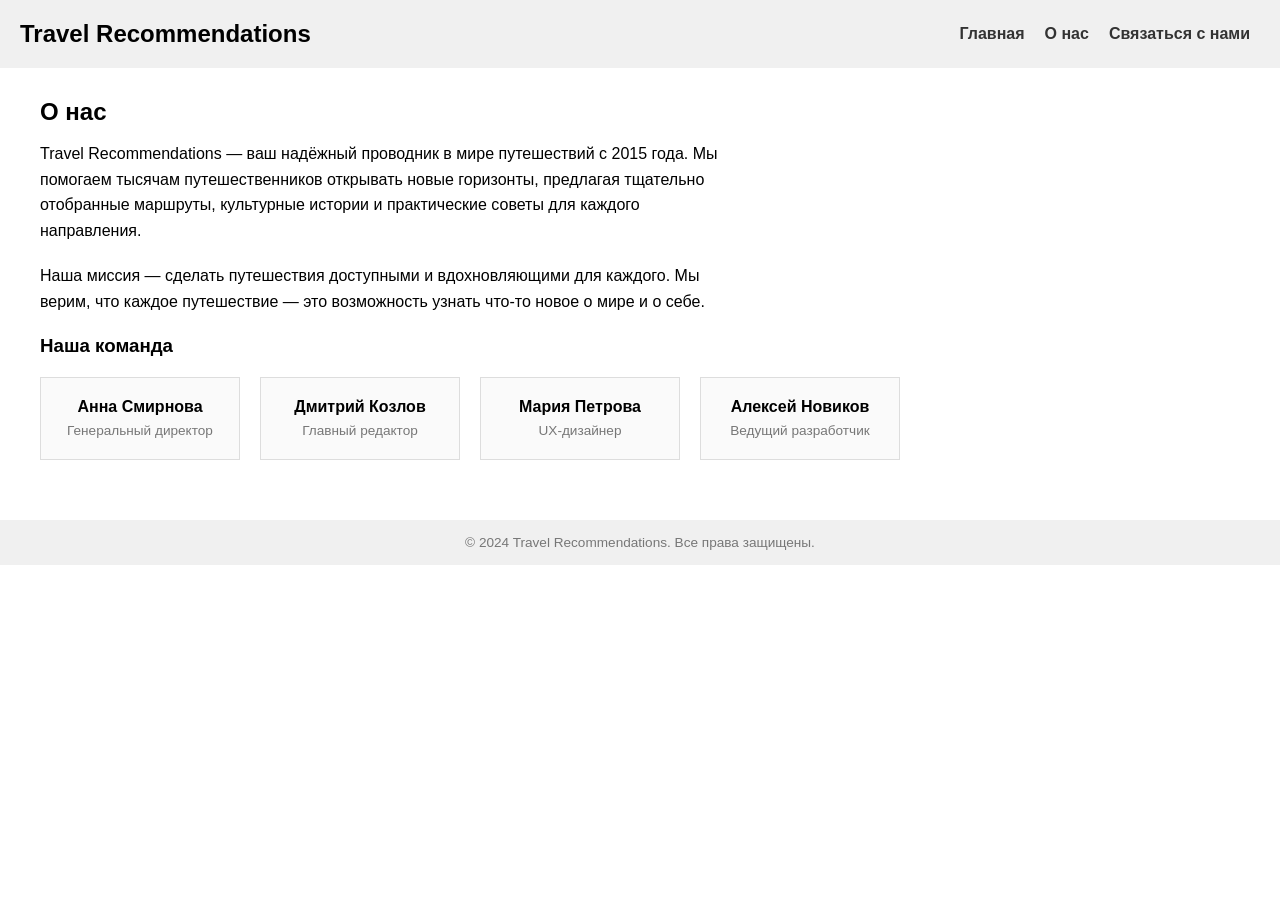
<file: about.html>
<!DOCTYPE html>
<html lang="ru">
<head>
  <meta charset="UTF-8">
  <title>О нас — Travel Recommendations</title>
  <link rel="stylesheet" href="./travel_recommendation.css">
</head>
<body>

  <nav>
    <h1>Travel Recommendations</h1>
    <ul>
      <li><a href="./travel_recommendation.html" id="home">Главная</a></li>
      <li><a href="./about.html" id="about">О нас</a></li>
      <li><a href="./contact.html" id="contact">Связаться с нами</a></li>
    </ul>
  </nav>

  <div class="about-section">
    <h2>О нас</h2>
    <p>
      Travel Recommendations — ваш надёжный проводник в мире путешествий с 2015 года.
      Мы помогаем тысячам путешественников открывать новые горизонты, предлагая тщательно
      отобранные маршруты, культурные истории и практические советы для каждого направления.
    </p>
    <p>
      Наша миссия — сделать путешествия доступными и вдохновляющими для каждого.
      Мы верим, что каждое путешествие — это возможность узнать что-то новое о мире и о себе.
    </p>

    <h3>Наша команда</h3>
    <div class="team-grid">
      <div class="team-card">
        <h4>Анна Смирнова</h4>
        <span>Генеральный директор</span>
      </div>
      <div class="team-card">
        <h4>Дмитрий Козлов</h4>
        <span>Главный редактор</span>
      </div>
      <div class="team-card">
        <h4>Мария Петрова</h4>
        <span>UX-дизайнер</span>
      </div>
      <div class="team-card">
        <h4>Алексей Новиков</h4>
        <span>Ведущий разработчик</span>
      </div>
    </div>
  </div>

  <footer>
    &copy; 2024 Travel Recommendations. Все права защищены.
  </footer>

</body>
</html>
</file>
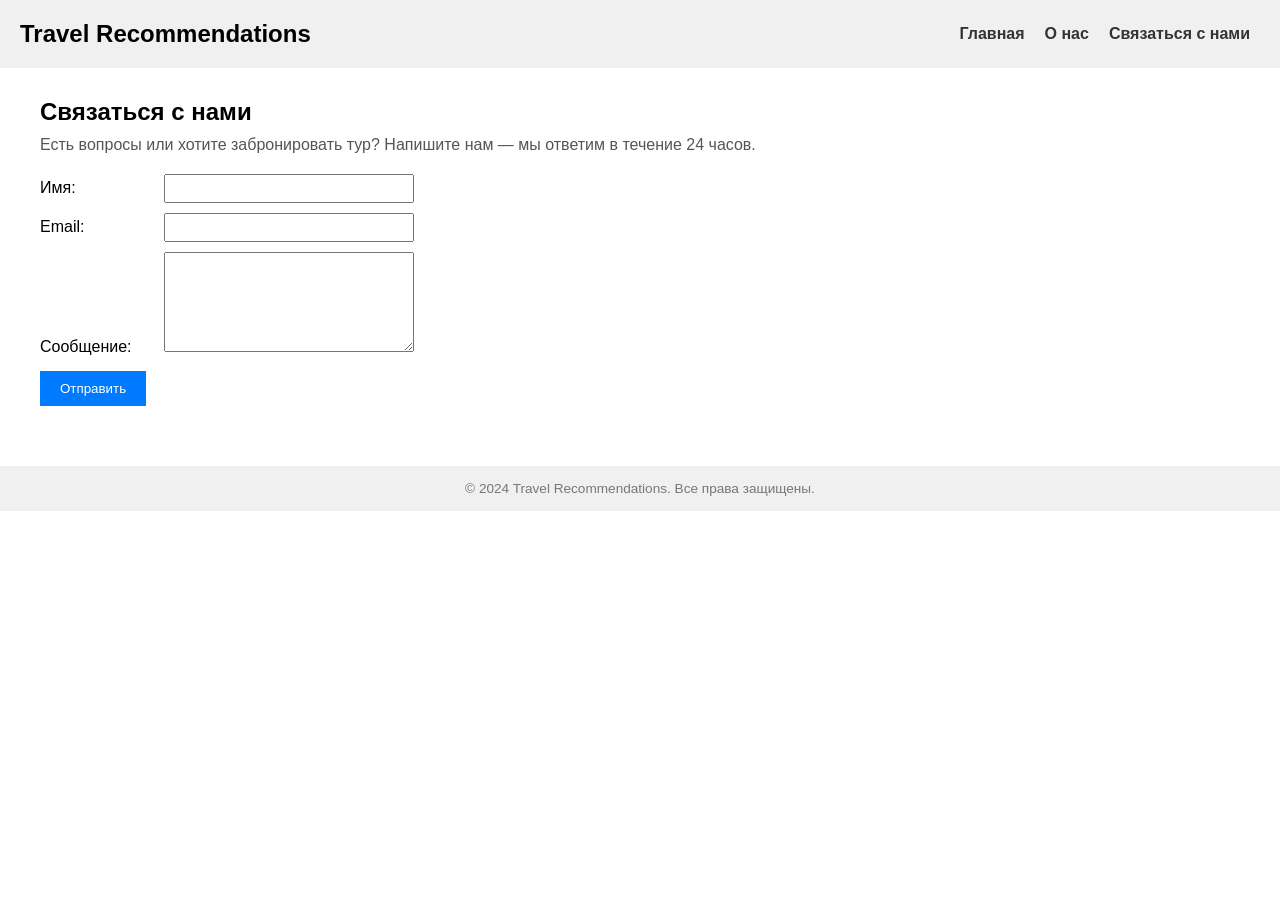
<file: contact.html>
<!DOCTYPE html>
<html lang="ru">
<head>
  <meta charset="UTF-8">
  <title>Связаться с нами — Travel Recommendations</title>
  <link rel="stylesheet" href="./travel_recommendation.css">
</head>
<body>

  <nav>
    <h1>Travel Recommendations</h1>
    <ul>
      <li><a href="./travel_recommendation.html" id="home">Главная</a></li>
      <li><a href="./about.html" id="about">О нас</a></li>
      <li><a href="./contact.html" id="contact">Связаться с нами</a></li>
    </ul>
  </nav>

  <div class="contact-section">
    <h2>Связаться с нами</h2>
    <p>Есть вопросы или хотите забронировать тур? Напишите нам — мы ответим в течение 24 часов.</p>

    <form id="contactForm">
      <div>
        <label for="name">Имя:</label>
        <input type="text" id="name" name="name" required>
      </div>
      <div>
        <label for="email">Email:</label>
        <input type="email" id="email" name="email" required>
      </div>
      <div>
        <label for="message">Сообщение:</label>
        <textarea id="message" name="message" required></textarea>
      </div>
      <button type="submit" onclick="thankyou()">Отправить</button>
    </form>
  </div>

  <footer>
    &copy; 2024 Travel Recommendations. Все права защищены.
  </footer>

  <script>
    function thankyou() {
      alert('Спасибо за ваше сообщение! Мы свяжемся с вами в ближайшее время.');
    }
  </script>
</body>
</html>
</file>
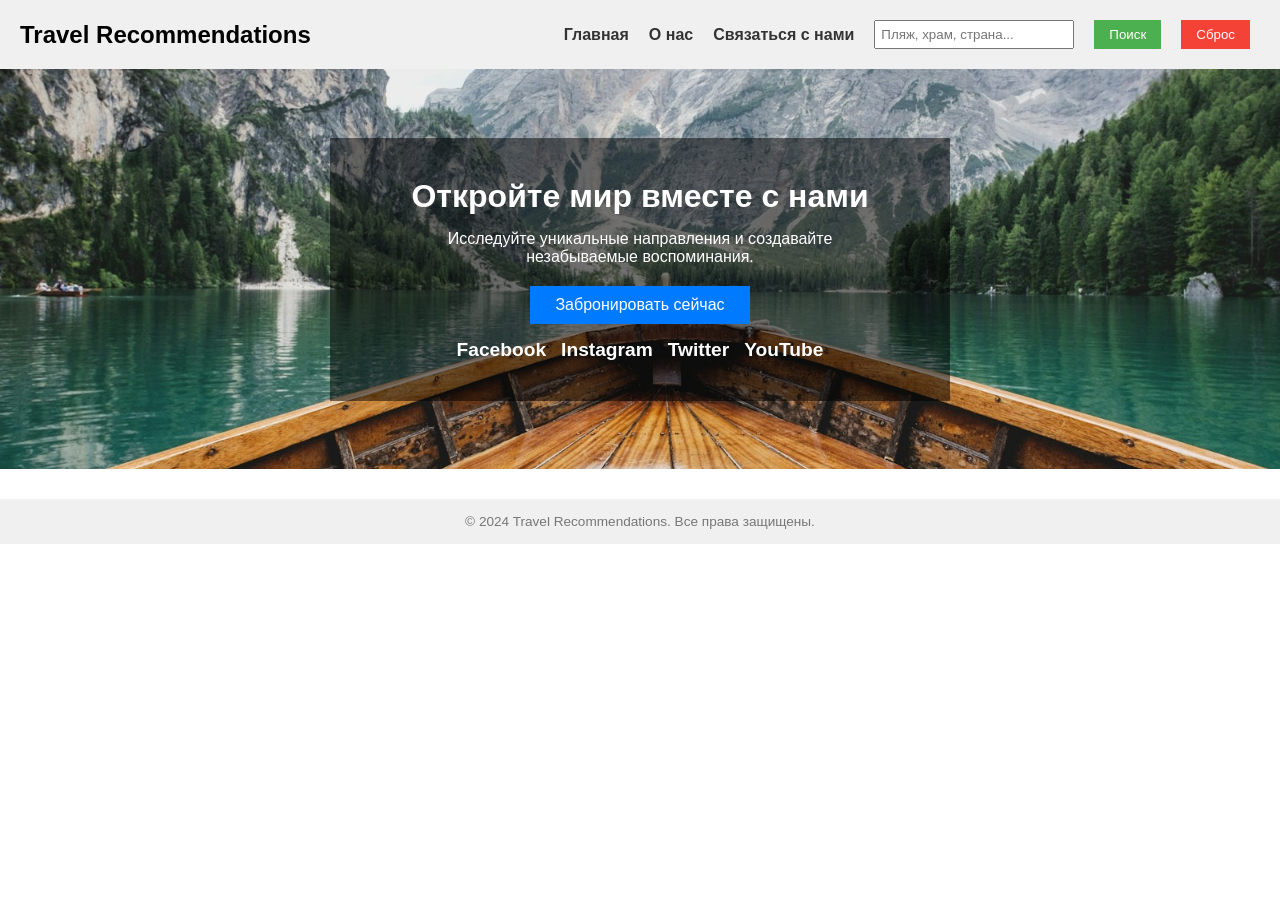
<file: travel_recommendation.html>
<!DOCTYPE html>
<html lang="ru">
<head>
  <meta charset="UTF-8">
  <title>Travel Recommendations</title>
  <link rel="stylesheet" href="./travel_recommendation.css">
</head>
<body>

  <nav>
    <h1>Travel Recommendations</h1>
    <ul>
      <li><a href="./travel_recommendation.html" id="home">Главная</a></li>
      <li><a href="./about.html" id="about">О нас</a></li>
      <li><a href="./contact.html" id="contact">Связаться с нами</a></li>
      <li><input type="text" id="searchInput" placeholder="Пляж, храм, страна..."></li>
      <li><button onclick="handleSearch()">Поиск</button></li>
      <li><button class="btn-reset" onclick="handleReset()">Сброс</button></li>
    </ul>
  </nav>

  <div class="hero">
    <div class="hero-overlay">
      <h2>Откройте мир вместе с нами</h2>
      <p>Исследуйте уникальные направления и создавайте незабываемые воспоминания.</p>
      <a href="./contact.html"><button class="btn-book">Забронировать сейчас</button></a>
      <div class="social-icons">
        <a href="#">Facebook</a>
        <a href="#">Instagram</a>
        <a href="#">Twitter</a>
        <a href="#">YouTube</a>
      </div>
    </div>
  </div>

  <div id="results-section">
    <h2 id="results-title">Результаты поиска</h2>
    <div id="results-container"></div>
  </div>

  <footer>
    &copy; 2024 Travel Recommendations. Все права защищены.
  </footer>

  <script src="./travel_recommendation.js"></script>
</body>
</html>
</file>
<file: travel_recommendation.css>
* {
    margin: 0;
    padding: 0;
    box-sizing: border-box;
}

body {
    font-family: Arial, sans-serif;
}

/* ── NAVIGATION ── */
nav {
    background-color: #f0f0f0;
    padding: 20px;
    display: flex;
    align-items: center;
    justify-content: space-between;
}

nav h1 {
    margin-bottom: 0;
}

nav ul {
    list-style-type: none;
    display: flex;
    align-items: center;
    gap: 10px;
}

nav ul li {
    display: inline;
    margin-right: 10px;
}

nav a {
    text-decoration: none;
    color: #333;
    font-weight: bold;
}

nav a:hover {
    text-decoration: underline;
}

nav input[type="text"] {
    padding: 5px;
    width: 200px;
}

/* ── BUTTONS ── */
button {
    padding: 7px 15px;
    background-color: #4CAF50;
    color: white;
    border: none;
    cursor: pointer;
}

button:hover {
    background-color: #45a049;
}

button.btn-reset {
    background-color: #f44336;
}

button.btn-reset:hover {
    background-color: #d32f2f;
}

button.btn-book {
    background-color: #007bff;
    padding: 10px 25px;
    font-size: 16px;
}

button.btn-book:hover {
    background-color: #0056b3;
}

/* ── HERO ── */
.hero {
    background-image: url('images/hero_bg.jpg');
    background-size: cover;
    background-position: center;
    height: 400px;
    display: flex;
    flex-direction: column;
    align-items: center;
    justify-content: center;
    text-align: center;
    color: white;
}

.hero-overlay {
    background-color: rgba(0, 0, 0, 0.5);
    padding: 40px 60px;
}

.hero h2 {
    font-size: 2rem;
    margin-bottom: 15px;
}

.hero p {
    font-size: 1rem;
    margin-bottom: 20px;
    max-width: 500px;
}

/* ── SOCIAL ICONS ── */
.social-icons {
    margin-top: 15px;
    display: flex;
    gap: 15px;
    justify-content: center;
}

.social-icons a {
    color: white;
    text-decoration: none;
    font-size: 1.2rem;
    font-weight: bold;
}

.social-icons a:hover {
    text-decoration: underline;
}

/* ── CONTAINER ── */
.container {
    padding: 30px 40px;
}

/* ── RESULTS ── */
#results-section {
    padding: 20px 40px;
    display: none;
}

#results-section h2 {
    margin-bottom: 20px;
}

#results-container {
    display: grid;
    grid-template-columns: repeat(auto-fill, minmax(280px, 1fr));
    gap: 20px;
}

.result-card {
    border: 1px solid #ddd;
    padding: 15px;
    background-color: #fafafa;
}

.result-card img {
    width: 100%;
    height: 180px;
    object-fit: cover;
    margin-bottom: 10px;
}

.result-card h3 {
    margin-bottom: 5px;
}

.result-card .tag {
    display: inline-block;
    background-color: #4CAF50;
    color: white;
    padding: 2px 8px;
    font-size: 0.8rem;
    margin-bottom: 8px;
}

.result-card p {
    font-size: 0.9rem;
    color: #555;
    line-height: 1.5;
    margin-bottom: 5px;
}

.result-card .time {
    font-size: 0.8rem;
    color: #888;
}

/* ── ABOUT ── */
.about-section {
    padding: 30px 40px;
}

.about-section h2 {
    margin-bottom: 15px;
}

.about-section p {
    margin-bottom: 20px;
    line-height: 1.6;
    max-width: 700px;
}

.team-grid {
    display: flex;
    flex-wrap: wrap;
    gap: 20px;
    margin-top: 20px;
}

.team-card {
    border: 1px solid #ddd;
    padding: 20px;
    width: 200px;
    text-align: center;
    background-color: #fafafa;
}

.team-card h4 {
    margin-bottom: 5px;
}

.team-card span {
    font-size: 0.85rem;
    color: #777;
}

/* ── CONTACT ── */
.contact-section {
    padding: 30px 40px;
}

.contact-section h2 {
    margin-bottom: 10px;
}

.contact-section p {
    margin-bottom: 20px;
    color: #555;
}

#contactForm {
    max-width: 400px;
}

#contactForm div {
    margin-bottom: 10px;
}

#contactForm label {
    display: inline-block;
    width: 120px;
}

#contactForm input,
#contactForm textarea {
    width: 250px;
    padding: 5px;
}

#contactForm textarea {
    height: 100px;
    resize: vertical;
}

#contactForm button {
    padding: 10px 20px;
    background-color: #007bff;
    margin-top: 5px;
}

#contactForm button:hover {
    background-color: #0056b3;
}

/* ── FOOTER ── */
footer {
    background-color: #f0f0f0;
    text-align: center;
    padding: 15px;
    font-size: 0.85rem;
    color: #777;
    margin-top: 30px;
}
</file>
